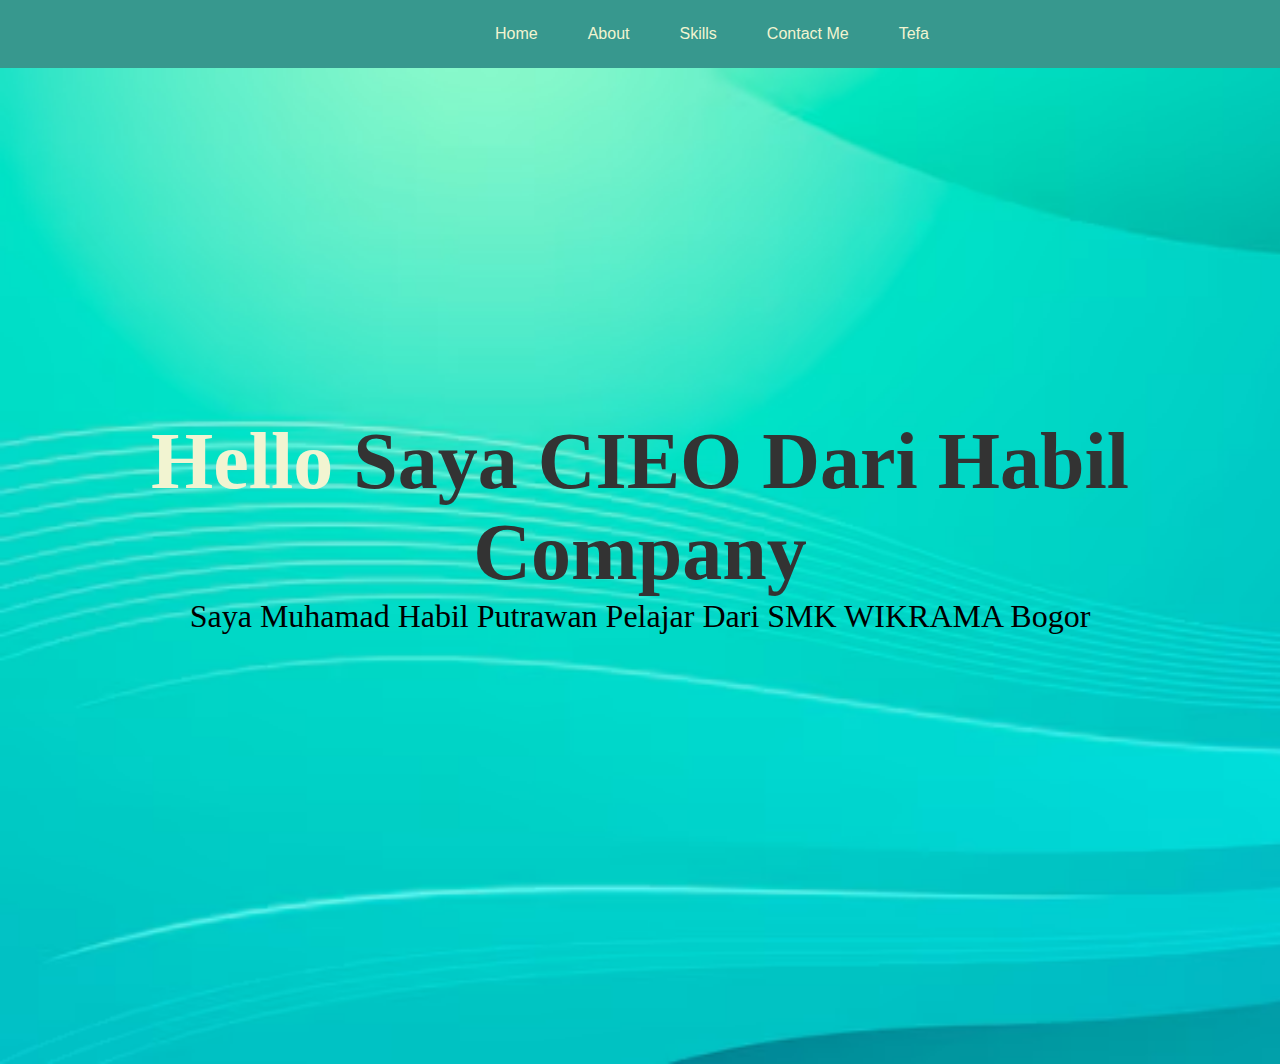
<file: index.html>
<!DOCTYPE html>
<html lang="en">
<head>
    <meta charset="UTF-8">
    <meta name="viewport" content="width=device-width, initial-scale=1.0">
    <title>Portopolio</title>
    <link rel="stylesheet" href="index.css">
</head>
<body>
 <header>
    <nav>
        <ul>
            <li><a href="index.html">Home</a></li>
            <li><a href="About.html">About</a></li>
            <li><a href="Skills.html">Skills</a></li>
            <li><a href="Contact Me.html">Contact Me</a></li>
            <li><a href="Tefa.html">Tefa</a></li>
        </ul>
    </nav>
</header>   
  
<main>
    <section id="Home" class="cieo">
        <div class="container">
         <h1>Hello <span>Saya CIEO Dari Habil Company</span></h1>
         <p>Saya Muhamad Habil Putrawan Pelajar Dari SMK WIKRAMA Bogor </p>
        </div>
    </section>
</main>
   
</body>
</html>
</file>
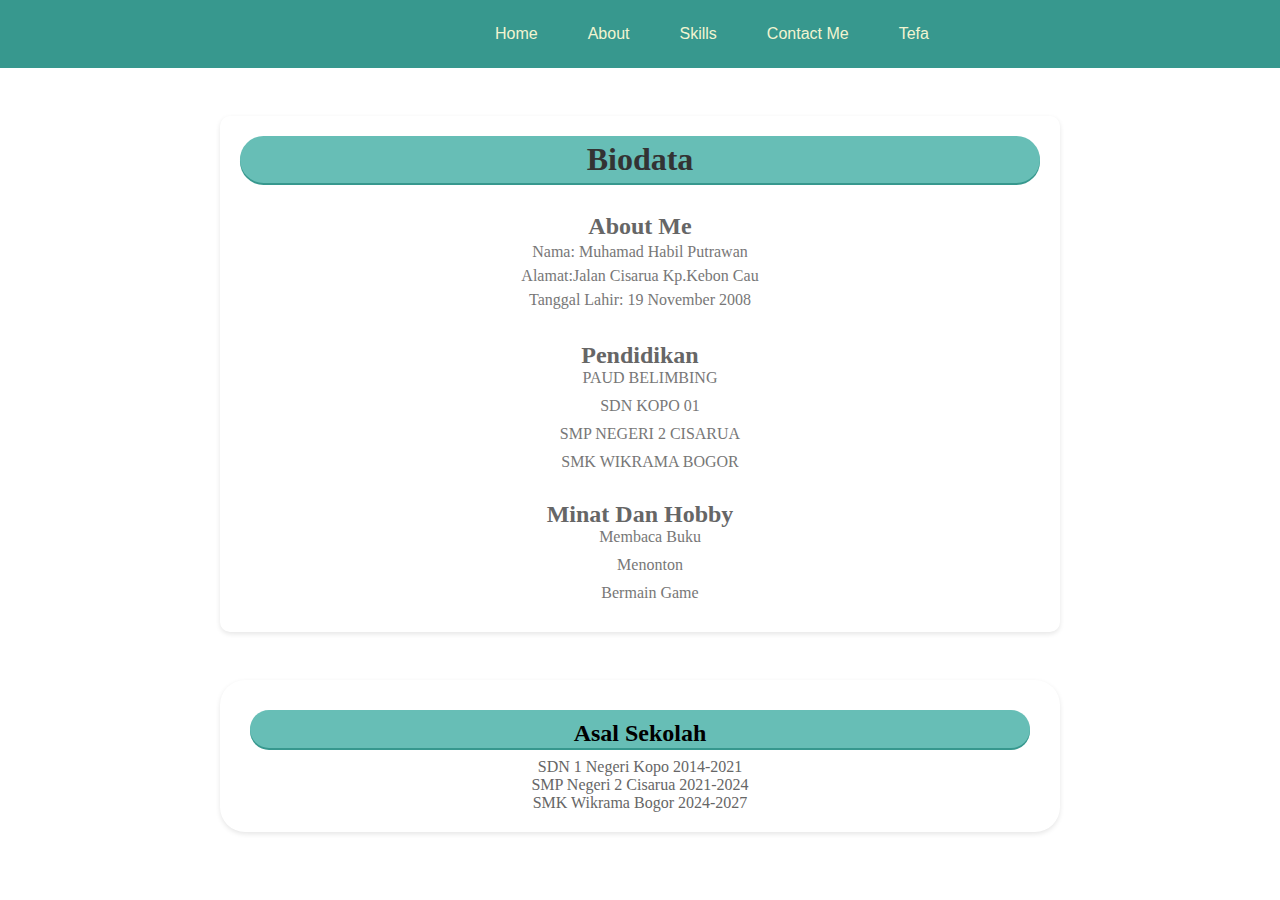
<file: About.html>
<!DOCTYPE html>
<html lang="en">
<head>
    <meta charset="UTF-8">
    <meta name="viewport" content="width=device-width, initial-scale=1.0">
    <title>Portopolio</title>
    <link rel="stylesheet" href="index.css">
</head>
<body>
 <header>
    <nav>
        <ul>
            <li><a href="index.html">Home</a></li>
            <li><a href="About.html">About</a></li>
            <li><a href="Skills.html">Skills</a></li>
            <li><a href="Contact Me.html">Contact Me</a></li>
            <li><a href="Tefa.html">Tefa</a></li>
        </ul>
    </nav>
</header>

<main>
    <article>
        <section id="aku" class="saya">
            <div class="me">
                <h1>Biodata</h1>
                
                <h2>About Me</h2>
                    <p>Nama: Muhamad Habil Putrawan</p>
                    <p>Alamat:Jalan Cisarua Kp.Kebon Cau</p>
                    <p>Tanggal Lahir: 19 November 2008</p>

                <h2>Pendidikan</h2>
                 <ul>
                    <li>PAUD BELIMBING</li>
                    <li>SDN KOPO 01</li>
                    <li>SMP NEGERI 2 CISARUA</li>
                    <li>SMK WIKRAMA BOGOR</li>
                 </ul>

            <h2>Minat Dan Hobby</h2>
                <ul>
                   <li>Membaca Buku</li>
                   <li>Menonton</li>
                   <li>Bermain Game</li>
                </ul>
          </div>
        </section>
    </article>

 <article>
    <section class="im">
    <div class="i">
         <h2>Asal Sekolah</h2>
            <p>
                <ul>
                    <li>SDN 1 Negeri  Kopo 2014-2021</li>
                    <li>SMP Negeri 2 Cisarua 2021-2024</li>
                    <li>SMK Wikrama Bogor 2024-2027</li>
                 </ul>
            </p>
     </div>
    </section>
 </article>
</main>


</body>
</html>
</file>
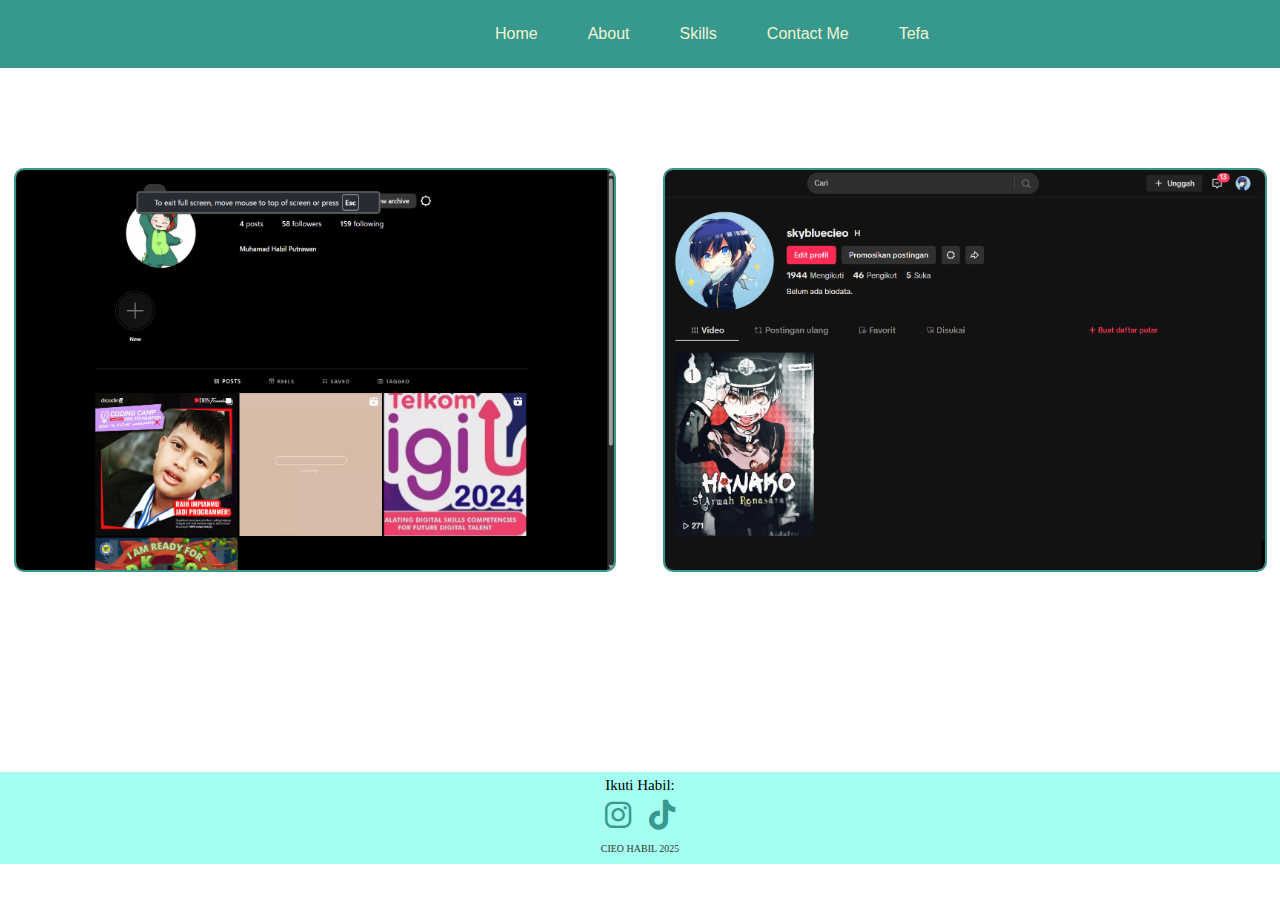
<file: Contact Me.html>
<!DOCTYPE html>
<html lang="en">
<head>
    <meta charset="UTF-8">
    <meta name="viewport" content="width=device-width, initial-scale=1.0">
    <title>Portopolio</title>
    <link rel="stylesheet" href="index.css">
    <link href="https://cdnjs.cloudflare.com/ajax/libs/font-awesome/6.0.0-beta3/css/all.min.css" rel="stylesheet">

</head>
<body>
 <header>
    <nav>
        <ul>
            <li><a href="index.html">Home</a></li>
            <li><a href="About.html">About</a></li>
            <li><a href="Skills.html">Skills</a></li>
            <li><a href="ContacMe.html">Contact Me</a></li>
            <li><a href="Tefa.html">Tefa</a></li>
        </ul>
    </nav>
</header>
   
<main>
    <div class="cis">
        <section class="ciz">
            <img src="Foto/H (2).png" alt="image">
        </section>

        <section class="ciz">
            <img src="Foto/H (1).png"alt"image">
        </section>
    </div>
</main>

<footer>
        <p>Ikuti Habil:</p>
            <a href="https://www.instagram.com/greenadaftation?igsh=aHMwZ2ZqNDg1dmR2" target="_blank" class="icon">
                <i class="fab fa-instagram"></i>
            </a>
            <a href="https://www.tiktok.com/@skybluecieo" target="_blank" class="icon">
                <i class="fab fa-tiktok"></i>
            </a>
        <p class="footer-text">CIEO HABIL 2025</p>
</footer>

</body>
</html>
</file>
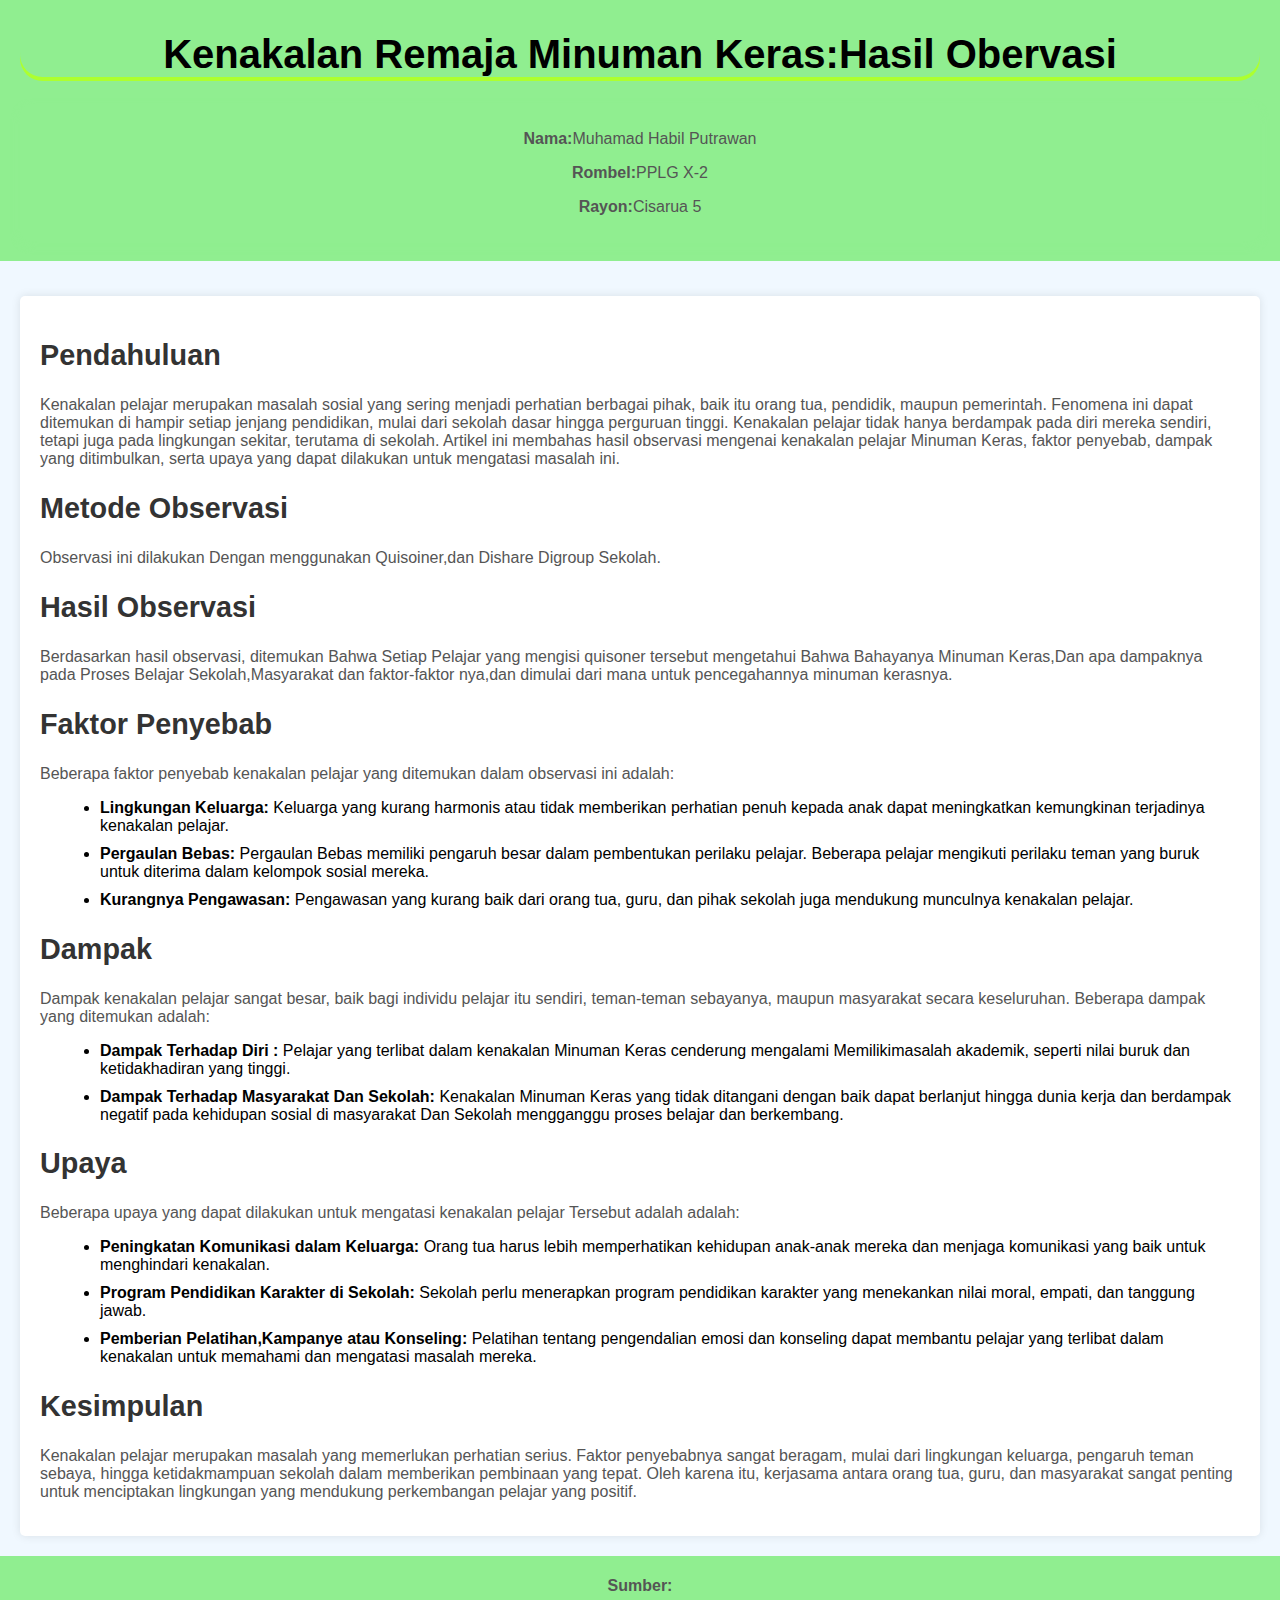
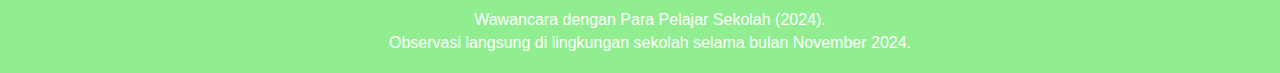
<file: Pipas.html>
<!DOCTYPE html>
<html lang="en">
<head>
    <meta charset="UTF-8">
    <meta name="viewport" content="width=device-width, initial-scale=1.0">
    <title>Article</title>
    <link rel="stylesheet" href="Pipas.css">
</head>
<body>

<header>
    <h1>Kenakalan Remaja Minuman Keras:Hasil Obervasi</h1>
        <div class="habil">
            <p><strong>Nama:</strong>Muhamad Habil Putrawan</p>
            <p><strong>Rombel:</strong>PPLG X-2</p>
            <p><strong>Rayon:</strong>Cisarua 5</p>
        </div>
</header>

<section>
         <h2>Pendahuluan</h2>
            <p>
                Kenakalan pelajar merupakan masalah sosial yang sering menjadi perhatian berbagai pihak, baik itu orang tua, pendidik, maupun pemerintah. Fenomena ini dapat ditemukan di hampir setiap jenjang pendidikan, mulai dari sekolah dasar hingga perguruan tinggi. Kenakalan pelajar tidak hanya berdampak pada diri mereka sendiri, tetapi juga pada lingkungan sekitar, terutama di sekolah. Artikel ini membahas hasil observasi mengenai kenakalan pelajar Minuman Keras, faktor penyebab, dampak yang ditimbulkan, serta upaya yang dapat dilakukan untuk mengatasi masalah ini.
            </p>

        <h2>Metode Observasi</h2>
            <p> Observasi ini dilakukan Dengan menggunakan Quisoiner,dan  Dishare Digroup Sekolah.</p>
        
        <h2>Hasil Observasi</h2>
            <p>  Berdasarkan hasil observasi, ditemukan Bahwa Setiap Pelajar yang mengisi quisoner tersebut mengetahui Bahwa Bahayanya Minuman Keras,Dan apa dampaknya pada Proses Belajar Sekolah,Masyarakat dan faktor-faktor nya,dan dimulai dari mana untuk pencegahannya minuman kerasnya.
            </p>
        
        <h2>Faktor Penyebab</h2>
            <p>Beberapa faktor penyebab kenakalan pelajar yang ditemukan dalam observasi ini adalah:</p>

        <ul>
            <li><strong>Lingkungan Keluarga:</strong> Keluarga yang kurang harmonis atau tidak memberikan perhatian penuh kepada anak dapat meningkatkan kemungkinan terjadinya kenakalan pelajar.</li>
            <li><strong>Pergaulan Bebas:</strong> Pergaulan Bebas memiliki pengaruh besar dalam pembentukan perilaku pelajar. Beberapa pelajar mengikuti perilaku teman yang buruk untuk diterima dalam kelompok sosial mereka.</li>
            <li><strong>Kurangnya Pengawasan:</strong> Pengawasan yang kurang baik dari orang tua, guru, dan pihak sekolah juga mendukung munculnya kenakalan pelajar.</li>
        </ul>

        <h2>Dampak</h2>
            <p>Dampak kenakalan pelajar sangat besar, baik bagi individu pelajar itu sendiri, teman-teman sebayanya, maupun masyarakat secara keseluruhan. Beberapa dampak yang ditemukan adalah:
            </p>

            <ul>
                 <li><strong>Dampak Terhadap Diri :</strong> Pelajar yang terlibat dalam kenakalan Minuman Keras cenderung mengalami Memilikimasalah akademik, seperti nilai buruk dan ketidakhadiran yang tinggi.</li>
                  <li><strong>Dampak Terhadap Masyarakat Dan Sekolah:</strong> Kenakalan Minuman Keras yang tidak ditangani dengan baik dapat berlanjut hingga dunia kerja dan berdampak negatif pada kehidupan sosial di masyarakat Dan Sekolah mengganggu proses belajar dan berkembang.</li>
            </ul>

        <h2>Upaya</h2>
                <p>Beberapa upaya yang dapat dilakukan untuk mengatasi kenakalan pelajar Tersebut adalah adalah:</p>

         <ul>
                <li><strong>Peningkatan Komunikasi dalam Keluarga:</strong> Orang tua harus lebih memperhatikan kehidupan anak-anak mereka dan menjaga komunikasi yang baik untuk menghindari kenakalan.</li>
                 <li><strong>Program Pendidikan Karakter di Sekolah:</strong> Sekolah perlu menerapkan program pendidikan karakter yang menekankan nilai moral, empati, dan tanggung jawab.</li>
                 <li><strong>Pemberian Pelatihan,Kampanye atau Konseling:</strong> Pelatihan tentang pengendalian emosi dan konseling dapat membantu pelajar yang terlibat dalam kenakalan untuk memahami dan mengatasi masalah mereka.</li>
        </ul>        

        <h2>Kesimpulan</h2>
                <p> Kenakalan pelajar merupakan masalah yang memerlukan perhatian serius. Faktor penyebabnya sangat beragam, mulai dari lingkungan keluarga, pengaruh teman sebaya, hingga ketidakmampuan sekolah dalam memberikan pembinaan yang tepat. Oleh karena itu, kerjasama antara orang tua, guru, dan masyarakat sangat penting untuk menciptakan lingkungan yang mendukung perkembangan pelajar yang positif.
                </p>
</section>
        
<footer>
      <p><strong>Sumber:</strong></p>
        <ul>
            <li>Wawancara dengan Para Pelajar Sekolah  (2024).</li>
            <li>Observasi langsung di lingkungan sekolah selama bulan November 2024.</li>
        </ul>
</footer>

</body>
</html>
</file>
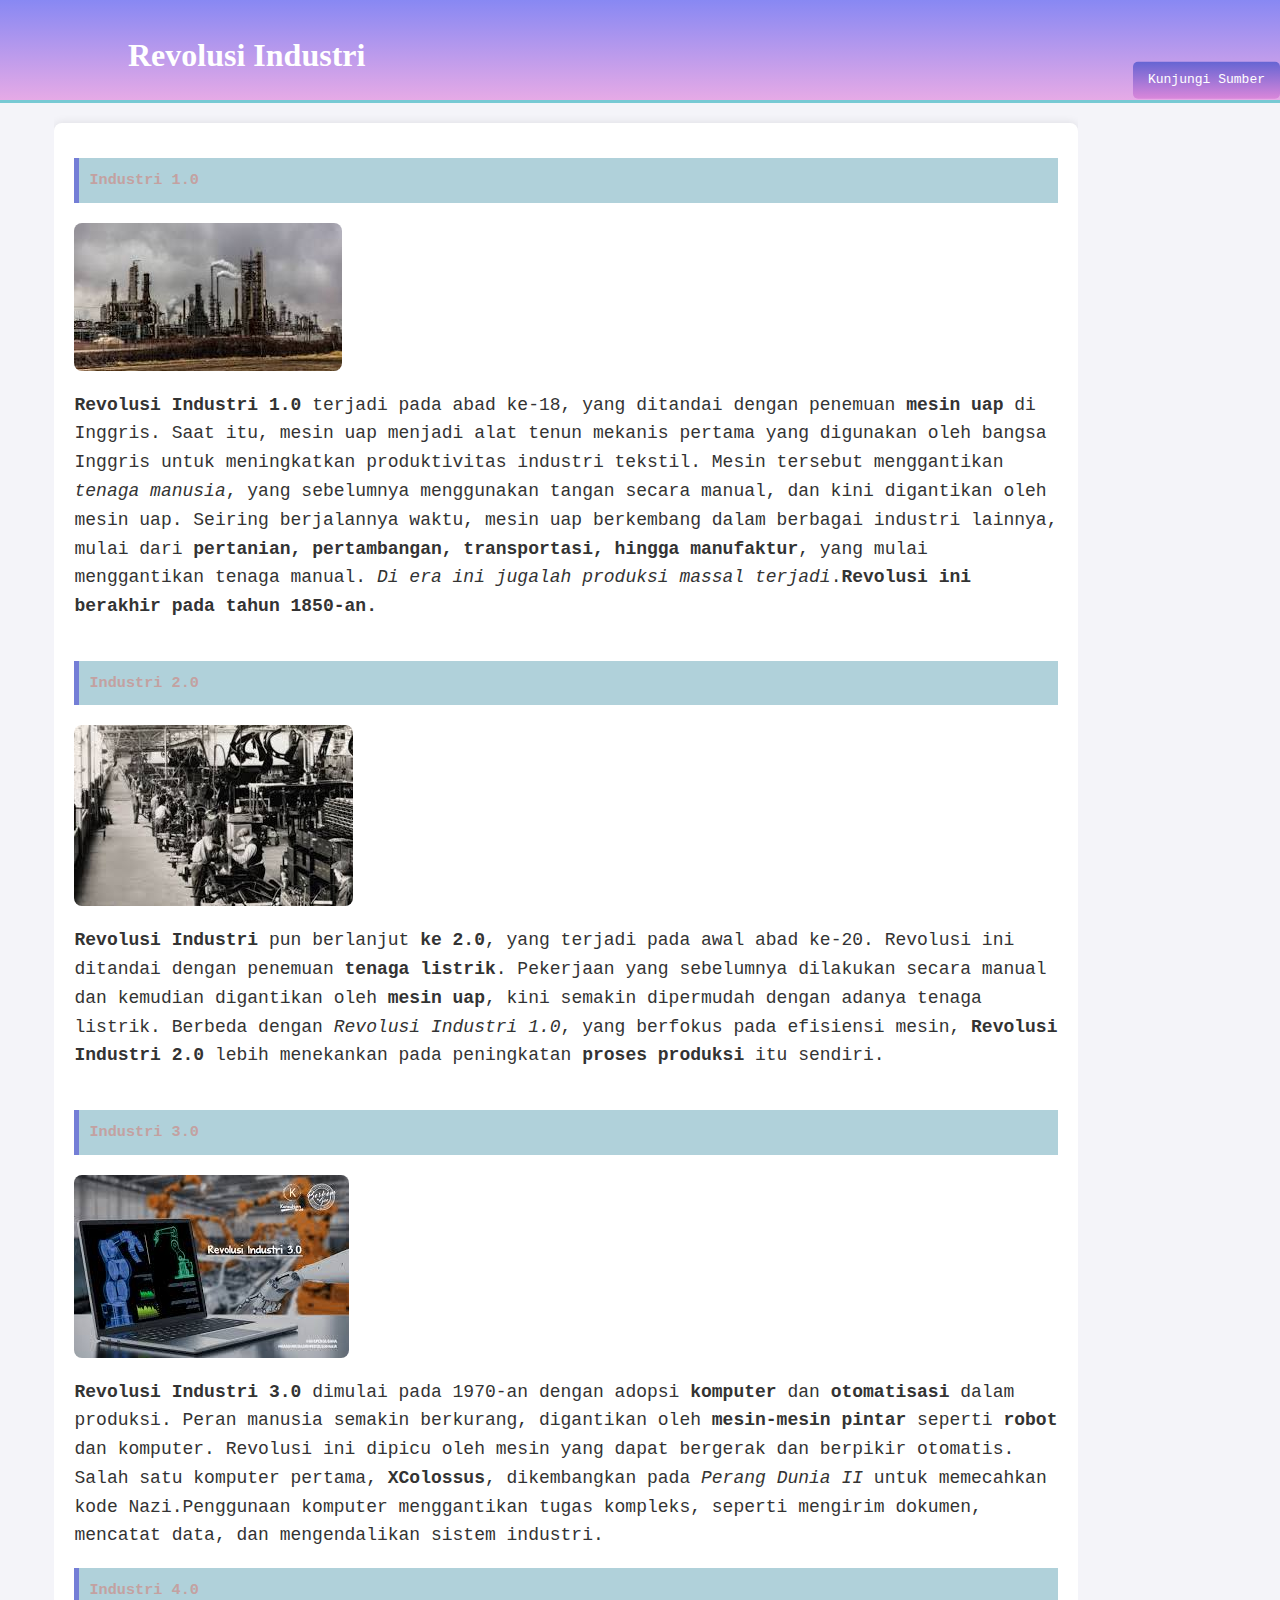
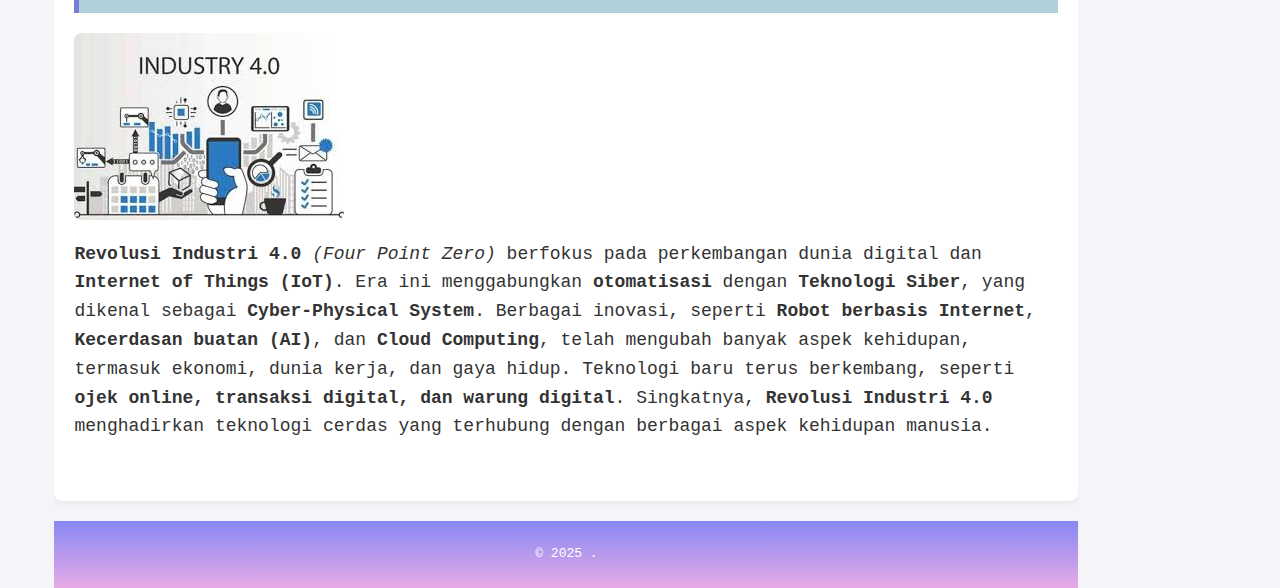
<file: Sejarah.html>
<!DOCTYPE html>
<html lang="id">
<head>
    <meta charset="UTF-8">
    <meta name="viewport" content="width=device-width, initial-scale=1.0">
    <title>Revolusi Industri</title>
    <link rel="stylesheet" href="Sejarah.css">
    <link href="https://fonts.googleapis.com/css2?family=Montserrat:ital,wght@0,100..900;1,100..900&display=swap" rel="stylesheet">
</head>
<body>
    <header>
        <div class="container">
            <h1>Revolusi Industri</h1>
        </div>
        <div class="b">
            <a href="https://www.kmtech.id/post/revolusi-industri-dari-1-0-sampai-4-0" class="btn">Kunjungi Sumber</a>
        </div>
    </header>

    <div class="container">
        <div class="content">
            <div class="era">
                <h3>Industri 1.0</h3>
                <img src="Fs/1.0.jpeg" alt="Industri 1.0">
                <p><b>Revolusi Industri 1.0</b> terjadi pada abad ke-18, yang ditandai dengan penemuan <b>mesin uap</b> di Inggris. Saat itu, mesin uap menjadi alat tenun mekanis pertama yang digunakan oleh bangsa Inggris untuk meningkatkan produktivitas industri tekstil. Mesin tersebut menggantikan <i> tenaga manusia</i>, yang sebelumnya menggunakan tangan secara manual, dan kini digantikan oleh mesin uap.
                    Seiring berjalannya waktu, mesin uap berkembang dalam berbagai industri lainnya, mulai dari <b>pertanian, pertambangan, transportasi, hingga manufaktur</b>, yang mulai menggantikan tenaga manual. <i>Di era ini jugalah produksi massal terjadi</i>.<b>Revolusi ini berakhir pada tahun 1850-an.</b></p>
            </div>
            <div class="era">
                <h3>Industri 2.0</h3>
                <img src="Fs/2.0.jpg" alt="Industri 2.0">
                <p><B>Revolusi Industri</B> pun berlanjut <b>ke 2.0</b>, yang terjadi pada awal abad ke-20. Revolusi ini ditandai dengan penemuan <b>tenaga listrik</b>. Pekerjaan yang sebelumnya dilakukan secara manual dan kemudian digantikan oleh <b>mesin uap</b>, kini semakin dipermudah dengan adanya tenaga listrik.
                    Berbeda dengan <i>Revolusi Industri 1.0</i>, yang berfokus pada efisiensi mesin, <b>Revolusi Industri 2.0</b> lebih menekankan pada peningkatan <b>proses produksi</b> itu sendiri.</p>
            </div>
            <div class="era">
                <h3>Industri 3.0</h3>
                <img src="Fs/3.0.jpg" alt="Industri 3.0">
                <p><b>Revolusi Industri 3.0</b> dimulai pada 1970-an dengan adopsi <b>komputer</b> dan <b>otomatisasi</b> dalam produksi. Peran manusia semakin berkurang, digantikan oleh <b>mesin-mesin pintar</b> seperti <b>robot</b> dan komputer.
                    Revolusi ini dipicu oleh mesin yang dapat bergerak dan berpikir otomatis. Salah satu komputer pertama, <b>XColossus</b>, dikembangkan pada <i>Perang Dunia II</i> untuk memecahkan kode Nazi.Penggunaan komputer menggantikan tugas kompleks, seperti mengirim dokumen, mencatat data, dan mengendalikan sistem industri.</p>
            <div class="era">
                <h3>Industri 4.0</h3>
                <img src="Fs/4.0.jpg" alt="Industri 4.0">
                <p><b>Revolusi Industri 4.0</b> <i>(Four Point Zero)</i> berfokus pada perkembangan dunia digital dan <b>Internet of Things (IoT)</b>. Era ini menggabungkan <b>otomatisasi</b> dengan <b>Teknologi Siber</b>, yang dikenal sebagai <b>Cyber-Physical System</b>.
                Berbagai inovasi, seperti <b>Robot berbasis Internet</b>, <b>Kecerdasan buatan (AI)</b>, dan <b>Cloud Computing</b>, telah mengubah banyak aspek kehidupan, termasuk ekonomi, dunia kerja, dan gaya hidup. Teknologi baru terus berkembang, seperti <b>ojek online, transaksi digital, dan warung digital</b>. Singkatnya, <b>Revolusi Industri 4.0</b> menghadirkan teknologi cerdas yang terhubung dengan berbagai aspek kehidupan manusia.
                </p>
            </div>
        </div>
    </div>

    <footer>
        <p>&copy; 2025 .</p>
    </footer>
</body>
</html>
</file>
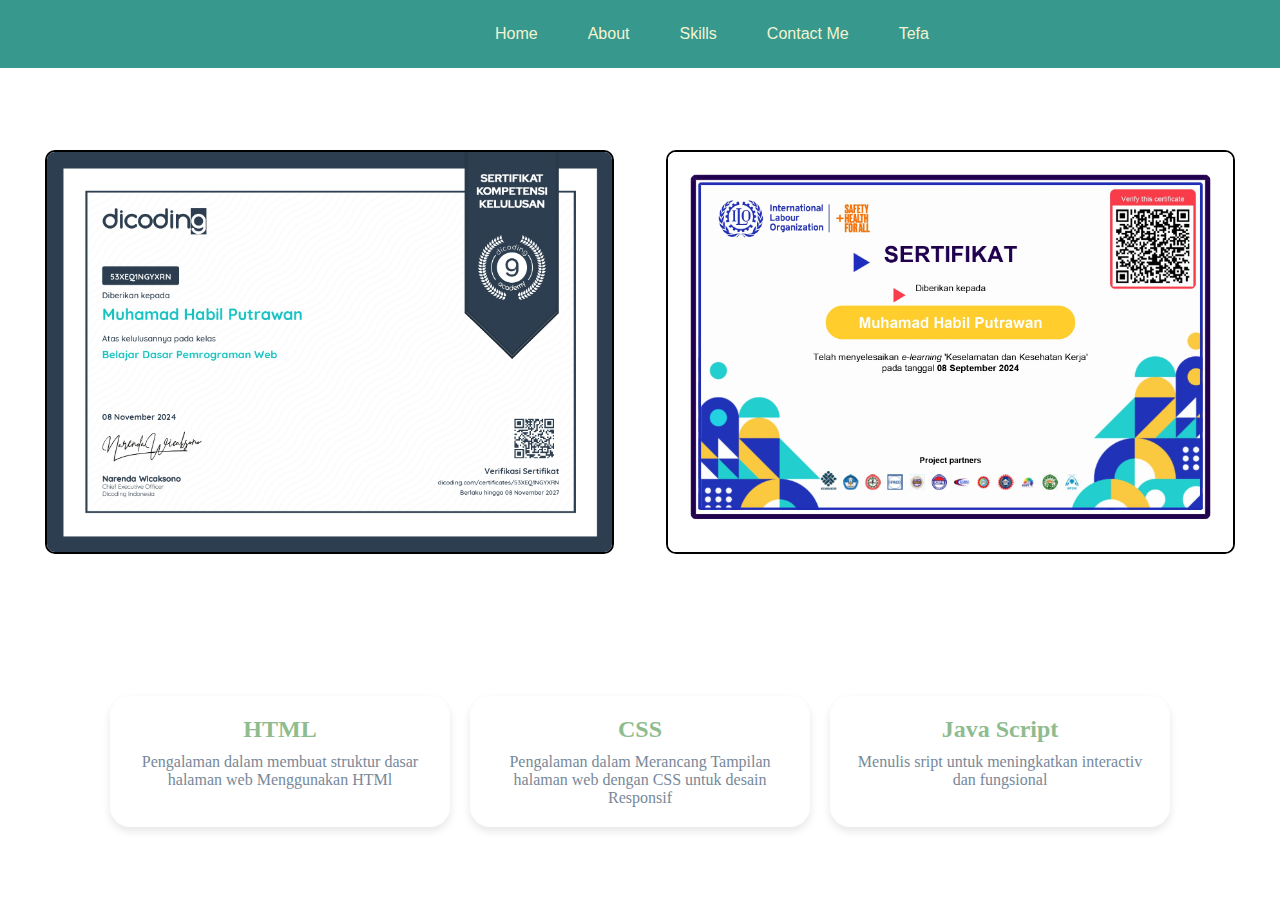
<file: Skills.html>
<!DOCTYPE html>
<html lang="en">
<head>
    <meta charset="UTF-8">
    <meta name="viewport" content="width=device-width, initial-scale=1.0">
    <title>Portopolio</title>
    <link rel="stylesheet" href="index.css">
    
</head>
<body>
 <header>
    <nav>
        <ul>
            <li><a href="index.html">Home</a></li>
            <li><a href="About.html">About</a></li>
            <li><a href="Skills.html">Skills</a></li>
            <li><a href="Contact Me.html">Contact Me</a></li>
            <li><a href="Tefa.html">Tefa</a></li>
        </ul>
    </nav>
</header>

    <main>
        <div class="Iflex">
            <section class="I">
                <img src="Foto/sertifikat_course_123_4333953_081124060851_page-0001.jpg" alt="Image">
            </section>

            <section class="I">
                <img src="Foto/Sertifikat E-Learning K3 Muhamad Habil Putrawan_page-0001.jpg" alt="Image">
            </section>
        </div>       
                <div class="S">
                <section class="Skills">
                <div class="Skill">
                        <h2>HTML</h2>
                        <p>Pengalaman dalam membuat struktur dasar halaman web Menggunakan HTMl</p>
                </div>
                <div class="Skill">
                        <h2>CSS</h2>
                        <p>Pengalaman dalam Merancang Tampilan halaman web dengan CSS untuk desain Responsif</p>
                </div>
                <div class="Skill">
                        <h2>Java Script</h2>
                        <p>Menulis sript untuk meningkatkan interactiv dan fungsional</p>
                </div>
                </section>
     </main>
</body>
</file>
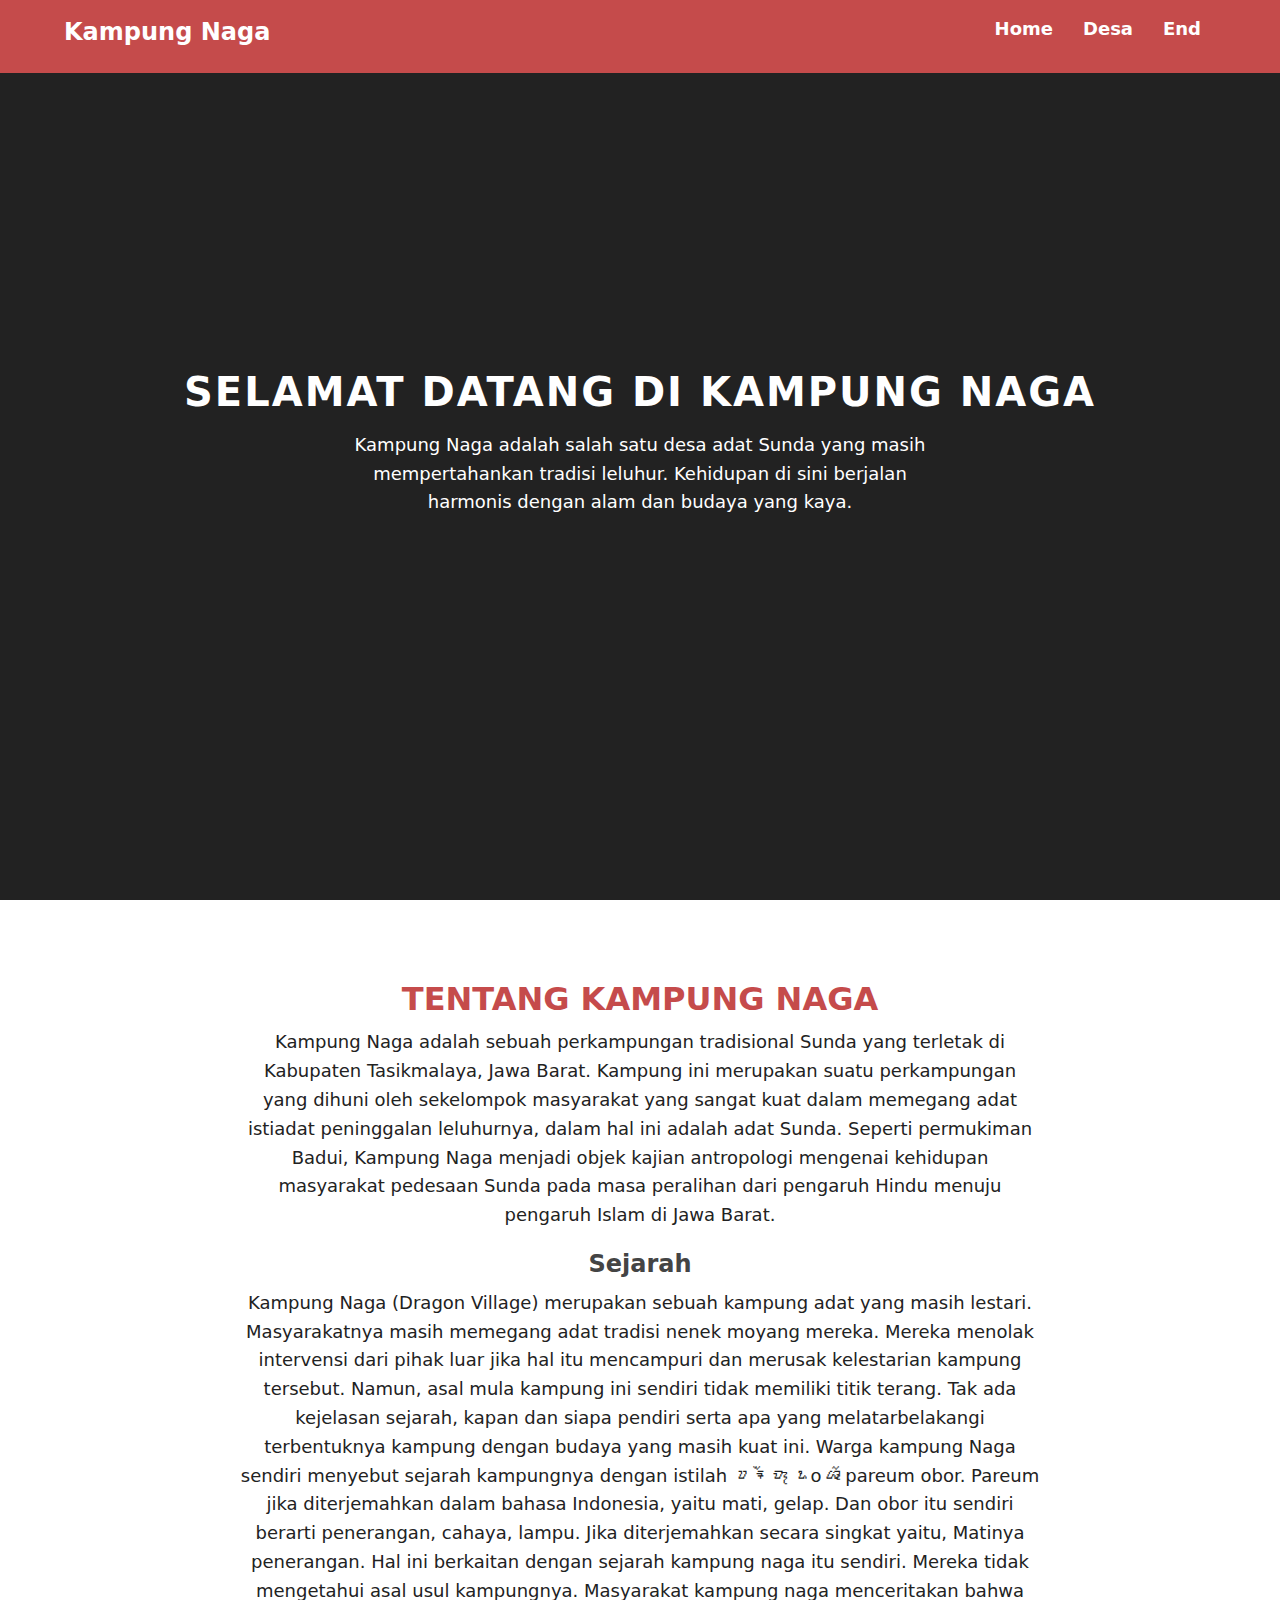
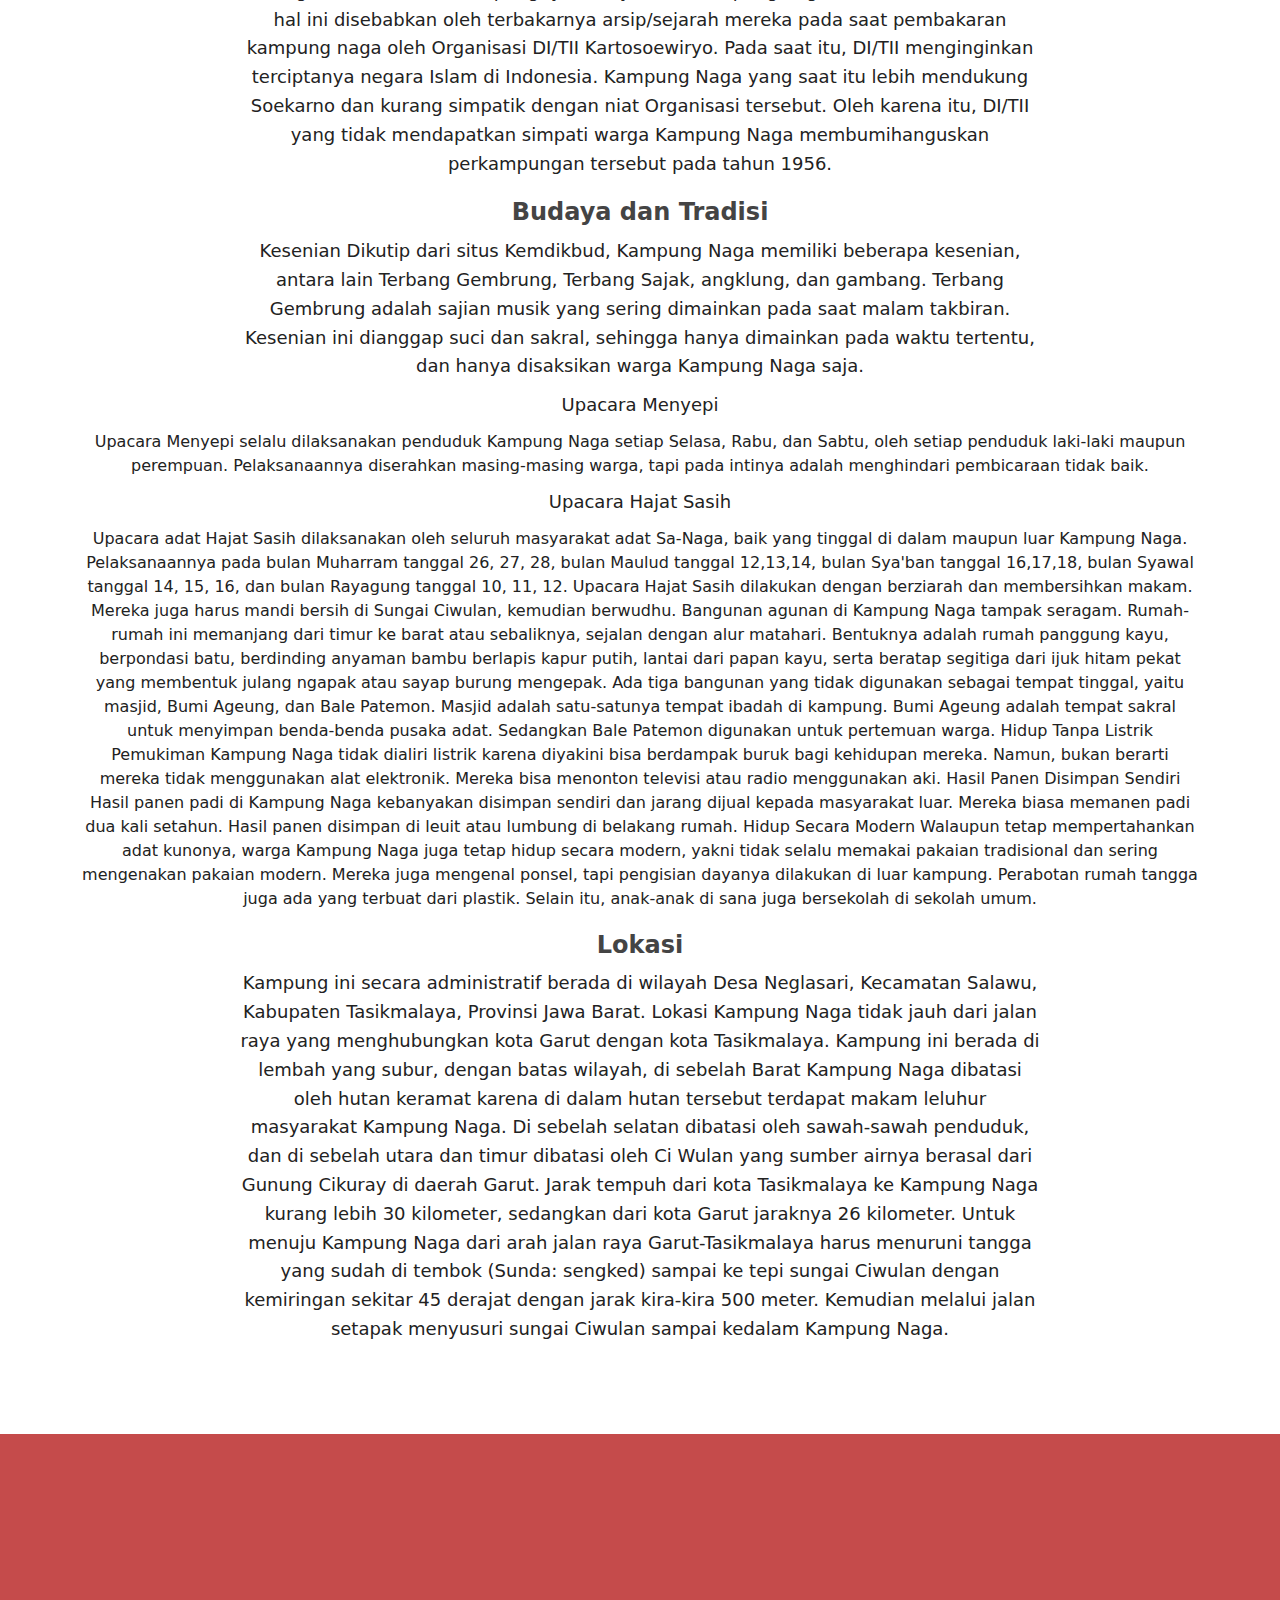
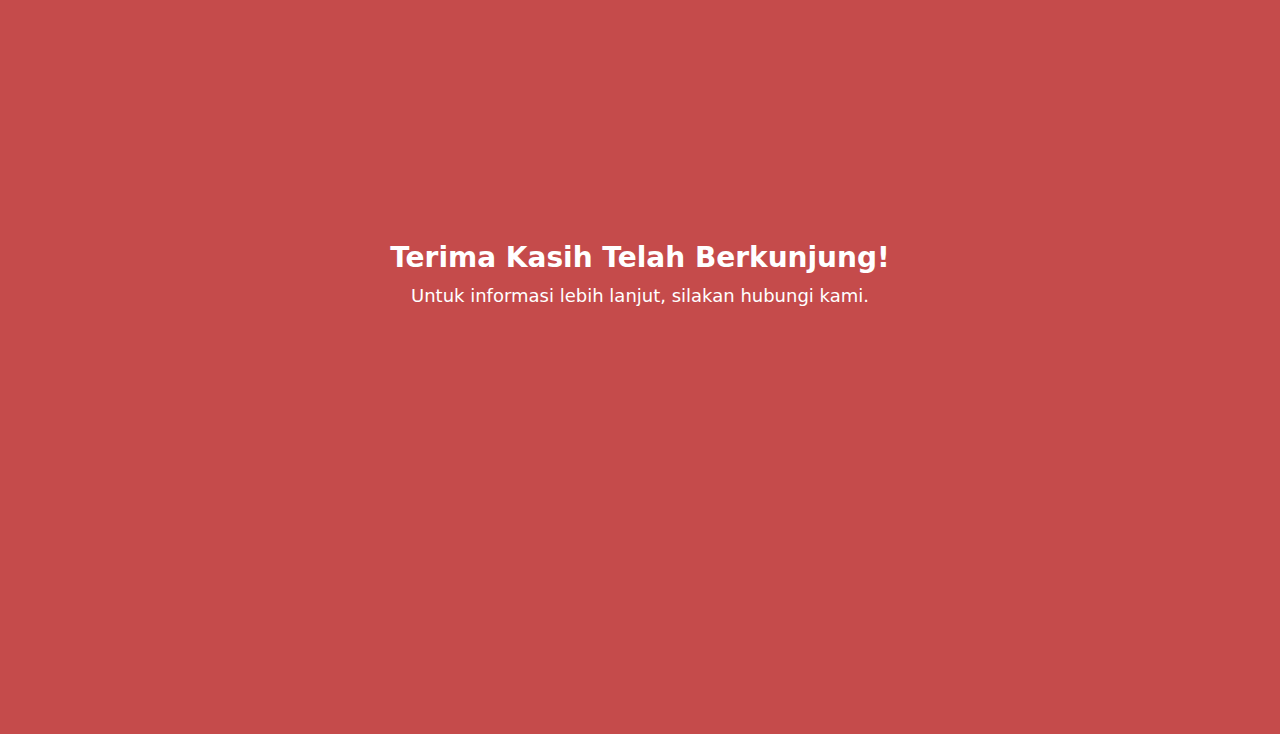
<file: Sunda.html>
<!DOCTYPE html>
<html lang="id">
<head>
    <meta charset="UTF-8">
    <meta name="viewport" content="width=device-width, initial-scale=1.0">
    <title>Kampung Naga - Budaya Sunda</title>
    
    <link rel="stylesheet" href="Sunda.css">
    <link rel="stylesheet" href="https://cdnjs.cloudflare.com/ajax/libs/font-awesome/6.7.2/css/all.min.css">
    <link href="https://cdn.jsdelivr.net/npm/bootstrap@5.3.3/dist/css/bootstrap.min.css" rel="stylesheet">
    <link href="https://fonts.googleapis.com/css2?family=Montserrat:wght@300;600;900&display=swap" rel="stylesheet">
</head>
<body>

    <nav>
        <div class="logo">
            <h1>Kampung Naga</h1>
        </div>
        <ul>
            <li><a href="#Home">Home</a></li>
            <li><a href="#Desa">Desa</a></li>
            <li><a href="#End">End</a></li>
        </ul>
    </nav>
    
    <section id="Home">
        <div class="content">
            <h1>Selamat Datang di Kampung Naga</h1>
            <p>Kampung Naga adalah salah satu desa adat Sunda yang masih mempertahankan tradisi leluhur. Kehidupan di sini berjalan harmonis dengan alam dan budaya yang kaya.</p>
        </div>
    </section>

    <section id="Desa">
        <div class="container">
            <h2>Tentang Kampung Naga</h2>
            <p>Kampung Naga adalah sebuah perkampungan tradisional Sunda yang terletak di Kabupaten Tasikmalaya, Jawa Barat. Kampung ini merupakan suatu perkampungan yang dihuni oleh sekelompok masyarakat yang sangat kuat dalam memegang adat istiadat peninggalan leluhurnya, dalam hal ini adalah adat Sunda. Seperti permukiman Badui, Kampung Naga menjadi objek kajian antropologi mengenai kehidupan masyarakat pedesaan Sunda pada masa peralihan dari pengaruh Hindu menuju pengaruh Islam di Jawa Barat.</p>
            
            <h3>Sejarah</h3>
            <p>Kampung Naga (Dragon Village) merupakan sebuah kampung adat yang masih lestari. Masyarakatnya masih memegang adat tradisi nenek moyang mereka. Mereka menolak intervensi dari pihak luar jika hal itu mencampuri dan merusak kelestarian kampung tersebut. Namun, asal mula kampung ini sendiri tidak memiliki titik terang. Tak ada kejelasan sejarah, kapan dan siapa pendiri serta apa yang melatarbelakangi terbentuknya kampung dengan budaya yang masih kuat ini. Warga kampung Naga sendiri menyebut sejarah kampungnya dengan istilah ᮕᮛᮩᮙ᮪ ᮇoᮘᮧᮁ pareum obor. Pareum jika diterjemahkan dalam bahasa Indonesia, yaitu mati, gelap. Dan obor itu sendiri berarti penerangan, cahaya, lampu. Jika diterjemahkan secara singkat yaitu, Matinya penerangan. Hal ini berkaitan dengan sejarah kampung naga itu sendiri. Mereka tidak mengetahui asal usul kampungnya. Masyarakat kampung naga menceritakan bahwa hal ini disebabkan oleh terbakarnya arsip/sejarah mereka pada saat pembakaran kampung naga oleh Organisasi DI/TII Kartosoewiryo. Pada saat itu, DI/TII menginginkan terciptanya negara Islam di Indonesia. Kampung Naga yang saat itu lebih mendukung Soekarno dan kurang simpatik dengan niat Organisasi tersebut. Oleh karena itu, DI/TII yang tidak mendapatkan simpati warga Kampung Naga membumihanguskan perkampungan tersebut pada tahun 1956.
            </p>
            
            <h3>Budaya dan Tradisi</h3>
            <p>Kesenian
                Dikutip dari situs Kemdikbud, Kampung Naga memiliki beberapa <b>kesenian</b>, antara lain Terbang Gembrung, Terbang Sajak, angklung, dan gambang.
                Terbang Gembrung adalah sajian musik yang sering dimainkan pada saat malam takbiran. Kesenian ini dianggap suci dan sakral, sehingga hanya dimainkan pada waktu tertentu, dan hanya disaksikan warga Kampung Naga saja.
                <p>Upacara Menyepi</p>
                Upacara Menyepi selalu dilaksanakan penduduk Kampung Naga setiap Selasa, Rabu, dan Sabtu, oleh setiap penduduk laki-laki maupun perempuan. Pelaksanaannya diserahkan masing-masing warga, tapi pada intinya adalah menghindari pembicaraan tidak baik.
                <p>Upacara Hajat Sasih</p>
                Upacara adat Hajat Sasih dilaksanakan oleh seluruh masyarakat adat Sa-Naga, baik yang tinggal di dalam maupun luar Kampung Naga.
                Pelaksanaannya pada bulan Muharram tanggal 26, 27, 28, bulan Maulud tanggal 12,13,14, bulan Sya'ban tanggal 16,17,18, bulan Syawal tanggal 14, 15, 16, dan bulan Rayagung tanggal 10, 11, 12.
                Upacara Hajat Sasih dilakukan dengan berziarah dan membersihkan makam. Mereka juga harus mandi bersih di Sungai Ciwulan, kemudian berwudhu.
                Bangunan
                agunan di Kampung Naga tampak seragam. Rumah-rumah ini memanjang dari timur ke barat atau sebaliknya, sejalan dengan alur matahari.
                Bentuknya adalah rumah panggung kayu, berpondasi batu, berdinding anyaman bambu berlapis kapur putih, lantai dari papan kayu, serta beratap segitiga dari ijuk hitam pekat yang membentuk julang ngapak atau sayap burung mengepak.
                Ada tiga bangunan yang tidak digunakan sebagai tempat tinggal, yaitu masjid, Bumi Ageung, dan Bale Patemon.
                Masjid adalah satu-satunya tempat ibadah di kampung. Bumi Ageung adalah tempat sakral untuk menyimpan benda-benda pusaka adat. Sedangkan Bale Patemon digunakan untuk pertemuan warga.
                Hidup Tanpa Listrik
                Pemukiman Kampung Naga tidak dialiri listrik karena diyakini bisa berdampak buruk bagi kehidupan mereka.
                Namun, bukan berarti mereka tidak menggunakan alat elektronik. Mereka bisa menonton televisi atau radio menggunakan aki.
                Hasil Panen Disimpan Sendiri
                Hasil panen padi di Kampung Naga kebanyakan disimpan sendiri dan jarang dijual kepada masyarakat luar. Mereka biasa memanen padi dua kali setahun. Hasil panen disimpan di leuit atau lumbung di belakang rumah.
                Hidup Secara Modern
                Walaupun tetap mempertahankan adat kunonya, warga Kampung Naga juga tetap hidup secara modern, yakni tidak selalu memakai pakaian tradisional dan sering mengenakan pakaian modern. Mereka juga mengenal ponsel, tapi pengisian dayanya dilakukan di luar kampung.
                Perabotan rumah tangga juga ada yang terbuat dari plastik. Selain itu, anak-anak di sana juga bersekolah di sekolah umum.
            </p>
            
            <h3>Lokasi</h3>
            <p>Kampung ini secara administratif berada di wilayah Desa Neglasari, Kecamatan Salawu, Kabupaten Tasikmalaya, Provinsi Jawa Barat. Lokasi Kampung Naga tidak jauh dari jalan raya yang menghubungkan kota Garut dengan kota Tasikmalaya. Kampung ini berada di lembah yang subur, dengan batas wilayah, di sebelah Barat Kampung Naga dibatasi oleh hutan keramat karena di dalam hutan tersebut terdapat makam leluhur masyarakat Kampung Naga. Di sebelah selatan dibatasi oleh sawah-sawah penduduk, dan di sebelah utara dan timur dibatasi oleh Ci Wulan yang sumber airnya berasal dari Gunung Cikuray di daerah Garut. Jarak tempuh dari kota Tasikmalaya ke Kampung Naga kurang lebih 30 kilometer, sedangkan dari kota Garut jaraknya 26 kilometer. Untuk menuju Kampung Naga dari arah jalan raya Garut-Tasikmalaya harus menuruni tangga yang sudah di tembok (Sunda: sengked) sampai ke tepi sungai Ciwulan dengan kemiringan sekitar 45 derajat dengan jarak kira-kira 500 meter. Kemudian melalui jalan setapak menyusuri sungai Ciwulan sampai kedalam Kampung Naga.</p>
        </div>
    </section>

    <section id="End">
        <div class="container text-center">
            <h2>Terima Kasih Telah Berkunjung!</h2>
            <p>Untuk informasi lebih lanjut, silakan hubungi kami.</p>
        </div>
    </section>

</body>
</html>
</file>
<file: index.css>
* {
   margin:0; 
   padding:0;
}

nav {
  text-align: center;
  width: 100%;
  font-family: arial;
  display: flex;
} 

nav ul {
  background:#37988e;
  padding: 0 20px;
  list-style: none;
  position: relative;
  display: inline;  
  width: 100%;
  text-align: center;
   
}

nav ul li{
  float:left;
  transform: translateX(450px);
}

nav ul li:hover{
  background-color:darkcyan;
}

nav ul li:hover a{
   color:#000;
}

nav ul li a{
   display: block;
   padding: 25px;
   color: #F2F4D1;
   text-decoration: none;
}

.cieo{
  background-image:url(3.avif);
  background-size:cover;
  text-align: center;
  height: 100vh;
  padding: 3rem 1rem;
}

.cieo h1 {
  font-size: 5rem;
  color: #F2F4D1
}

.cieo span{
  font-weight: bold;
  color:#333
}

.container{
  transform: translateY(300px);
  font-size: xx-large;
}


/* masuk Section HOME */
section{
  padding: 2rem 1rem;
}

section .container{
  max-width: 1200px;
  margin: 0 auto;
}

/* Rumah SELESAI */
/*  Apa MULAI */

.saya{
  text-align: center;
  padding: 3rem 1rem;
  margin: 0;
}

.saya ul li{
  list-style-type: none;
}

.saya h1{
  color: #333;
  text-align: center;
  padding-top: 30px;
  background-color: #67beb6;
  border-radius: 30px;
  padding: 5px;
  box-sizing: border-box;
  box-shadow:0 2px #37988e;
}

.saya h1:hover{ 
  transform: scale(1.05);
}

.saya h2{
  color:#666;
  margin-top: 30px;
}

.saya p{
  color: #777;
  line-height: 1.5;
}

.saya ul{
  list-style-type: disc;
  margin-left: 20px;
  color: #777;
}

.saya li{
     margin-bottom: 10px;
}

  .saya li{
  margin-bottom: 10px;
}

.me{
  max-width: 800px;
  margin: 0 auto;
  padding:20px;
  background-color:#fff;
  box-shadow: 0 2px 5px rgba(0, 0, 0, 0.1);
  border-radius: 10px;
}
/*  
.me:hover{
  transform:scale(1.05);
} */


.im{
  
  /* text-align: center; */
  background-color:white;
  box-shadow: 0 2px 5px  rgba(0,0,0,0.1); 
  max-width: 800px;
  margin: auto;
  padding: 20px;
  border-radius: 25px;
  }

/* .im:hover{
  transform: scale(1.05);
} */

.im h2{
  padding-bottom: 30px;
  text-align: center;
  background-color: #67beb6;
  box-shadow: 0 2px  #37988e;
  border-radius: 20px;
  padding: 10px;
  margin: 10px;
  height: 18px;
  
}

.im h2:hover{
  transform: scale(1.05);
}

.im ul li {
  text-align: center;
  list-style-type: none;
  color:#666;
  
}

 /* ABOUT BERES */
/* Gassin SKilss */

.S{
  /* width: 100%; */
  max-width: 100%;
  padding:20px;
  margin-top: 20px;
  display: flex;
  flex-direction: column;
  align-items: center;
 
}

.Skills{
  display: flex;
  flex-wrap: wrap;
  gap: 20px;
  justify-content: center;
  padding:20px;
}

.Skill{
  background-color: white;
  border-radius: 20px;
  box-shadow: 0 4px 8px rgba(0,0,0,0.1);
  padding: 20px;
  transition: transform 0.3s ease;
  width:100%;
  max-width: 300px;
  text-align: center;
  margin-bottom: none;
  
}

.Skill:hover{
  transform: scale(1.05);
}

.Skill h2{
  color: darkseagreen;
  font-size: 24px;
  margin-bottom: 10px;
}

.Skill p{
  font-size: 16px;
  color: lightslategray;
}

.Iflex {
  background-color: white;
  padding: 50px;
  max-width: 100%; 
  transition: transform 0.3s ease;
  display: flex;
  justify-content: center; 
  /* align-items: center; */
  gap: 20px; 
  margin: 0 auto; 
}

.I {
  display: flex;
  justify-content: center; 
  transition: color 0.3s ease, transform 0.3s ease;
}

.I img {
  height: 400px;
  border: 2px solid #000; 
  border-radius: 10px;
  margin: 0 auto; 
  display: block; 
}

.I:hover{
  transform: translateY(-15px);
}

/* Bere Dong SKill */
/* CONTACT BOS */

.ciz {
  background-color: white;
  padding: 10px;
  max-width: 550px; 
  transition: transform 0.3s ease;
  display: flex;
  justify-content: center; 
  /* align-items: center; */
  /* gap: 600px;  */
  margin: 40px; 
}


.cis {
  display: flex;
  justify-content: center; 
  transition: color 0.3s ease, transform 0.3s ease;
}


.ciz img {
  height: 400px;
  border: 2px solid #37988e; 
  border-radius: 10px;
  margin: 50px; 
  display: block; 
}

.ciz:hover{
  transform: translateY(-15px);
}

.icon {
  font-size: 30px;
  margin: 5px;
  color: #37988e;   
  text-decoration: none; 
}

.icon:hover {
  color: #ff0066; 
}


footer {
  text-align: center;  
  padding: 5px;  
  background-color: #a5fff0; 
  margin-top: 100px;  
  font-size: 15px;   
}

footer p {
  margin-bottom: 5px;    
}

.footer-text {
  font-size: 10px;     
  color: #333;
  margin-top: 10px;       
}

/* beres */
/* Taks lanjut */


button{
  align-items: center;
}

.tombol{
  display: grid;
  grid-template-columns: repeat(3, auto);
  gap: 20px;
}

.tombol button {
  padding: 15px 30px;
  font-size: 16px;
  font-weight: bold;
  /* color: cyan; */
  background: linear-gradient(135deg, #7ee7ff, #4e9486);
  border: none;
  border-radius: 8px;
  cursor: pointer;
  box-shadow: 0 4px 6px rgba(0, 0, 0, 0.1);
  transition: transform 0.2s, box-shadow 0.2s;
  margin: 100px;
}

.tombol button:hover {
  transform: translateY(-5px);
  box-shadow: 0 6px 12px rgba(0, 0, 0, 0.2);
}

.tombol button:active {
  transform: translateY(0);
  box-shadow: 0 4px 6px rgba(0, 0, 0, 0.1);
}

.tombol button a{
  text-decoration: none;
  color:aliceblue;
  font-size: large;
}
</file>
<file: Pipas.css>
body{
    font-family: arial;
    margin: 0;
    padding: 0;
    background-color: aliceblue;
}

header{
    background-color: lightgreen;
    padding: 20px;
    text-align: center;
}

header h1{
    box-shadow: 0 4px   greenyellow;
    border-radius: 30px;
    transition: transform 0.3s ease;
}

header:hover{
    transform: translateY(-15px);
}

.habil{
    padding: 10px;
    box-shadow: 0 4px 8px lightgreen;
    border-radius: 10px;
    margin-top: 10px;
    transition: transform 0.3s ease;
}
.habil:hover{
    transform: translateY(-15px);
}

header h1 {
    font-size: 2.5rem;
}

/* Section Satu untuk semua */
section {
    padding: 20px;
    margin: 20px;
    background-color: white;
    border-radius: 5px;
    box-shadow: 0 0 10px rgba(0, 0, 0, 0.1);
}

/* Edit Dalam Section */
h2 {
    color: #333;
    font-size: 1.8rem;
}


p {
    font-size: 1rem;
    color: #555;
    margin-bottom: 15px;
}


ul {
    margin-left: 20px;
}

li {
    margin-bottom: 10px;
}

/* Footer  */
footer {
    background-color: lightgreen;
    color: white;
    padding: 5px;
    text-align: center;
    margin-top: 20px;
}

footer ul {
    list-style-type: none;
    padding: 0;
}

footer li {
    margin-bottom: 5px;
}
</file>
<file: Sejarah.css>
/* Gaya Umum */
body {
    font-family: 'Arial', sans-serif;
    background-color: #f4f4f9;
    color: #333;
    margin: 0;
    padding: 0;
    line-height: 1.6;
    font-family: monospace;
}

.container {
    width: 80%;
    margin: auto;
    overflow: hidden;
    
}


/* Header */
header {
    background: linear-gradient(rgb(136, 136, 243),rgb(230, 170, 230));
    color: #fff;
    padding-top: 30px;
    min-height: 70px;
    border-bottom: #77c9d4 3px solid;
}

header h1 {
    text-align: left;
    margin: 0;
    font-family: m;
}


.btn {
    padding: 8px 15px;
    background: linear-gradient(rgb(101, 101, 211),rgb(218, 134, 218));    color: white;
    text-decoration: none;
    border-radius: 5px;
    float: right;
    transform:translateY(-1.2rem) ;
    margin: 0;
    box-shadow: #333;
    border-radius: 5px;
   
}

.btn:hover {
    background-color: #0056b3;
}

/* Konten Utama */
.content {
    background: #fff;
    padding: 20px;
    margin-top: 20px;
    border-radius: 8px;
    box-shadow: 0 0 10px rgba(0, 0, 0, 0.1);
}

.content h2 {
    color: #5b60bf;
}

.content img {
    max-width: 100%;
    height: auto;
    display: block;
    margin: 20px 0;
    border-radius: 8px;
}

.content p {
    font-size: 18px;
}

/* Gaya untuk Setiap Era */
.content .era {
    margin-bottom: 40px;
}

.content .era h3 {
    color: #c3a1a1;
    background: #b0d1da;
    padding: 10px;
    border-left: 5px solid #747ed6;
    margin-bottom: 10px;
}

/* Footer */
footer {
    background: linear-gradient(rgb(136, 136, 243),rgb(230, 170, 230));
    color: #fff;
    text-align: center;
    padding: 10px 0;
    margin-top: 20px;
}
</file>
<file: Sunda.css>
* {
    margin: 0;
    padding: 0;
    box-sizing: border-box;
}

body {
    background-color: #f4f4f4;
    font-family: 'Montserrat', sans-serif;
    color: #222;
}

/* Navbar */
nav {
    display: flex;
    justify-content: space-between;
    align-items: center;
    background: #c54b4b;
    padding: 15px 5%;
    position: fixed;
    width: 100%;
    top: 0;
    z-index: 1000;
}

.logo h1 {
    color: white;
    font-size: 24px;
    font-weight: 700;
}

nav ul {
    display: flex;
    list-style: none;
}

nav ul li {
    margin: 0 15px;
}

nav ul li a {
    text-decoration: none;
    color: white;
    font-size: 18px;
    font-weight: 600;
    transition: 0.3s;
}

nav ul li a:hover {
    color: #b92a1d;
}

/* Section */
section {
    min-height: 100vh;
    display: flex;
    align-items: center;
    justify-content: center;
    text-align: center;
    padding: 80px 20px;
}

/* Home */
#Home {
    background: #222;
    color: white;
}

#Home h1 {
    font-size: 40px;
    font-weight: 900;
    letter-spacing: 2px;
    text-transform: uppercase;
}

#Home p {
    font-size: 18px;
    max-width: 600px;
    margin: 15px auto;
    font-weight: 300;
    line-height: 1.6;
}

/* Section Desa */
#Desa {
    background: white;
    color: #222;
}

#Desa h2 {
    font-size: 32px;
    font-weight: 900;
    color: #c54b4b;
    text-transform: uppercase;
}

#Desa h3 {
    font-size: 24px;
    font-weight: 600;
    color: #444;
    margin-top: 20px;
}

#Desa p {
    font-size: 18px;
    max-width: 800px;
    margin: 10px auto;
    font-weight: 300;
    line-height: 1.6;
}

/* Section End */
#End {
    background: #c54b4b;
    color: white;
}

#End h2 {
    font-size: 28px;
    font-weight: 700;
}

#End p {
    font-size: 18px;
    font-weight: 300;
    line-height: 1.6;
}
</file>
